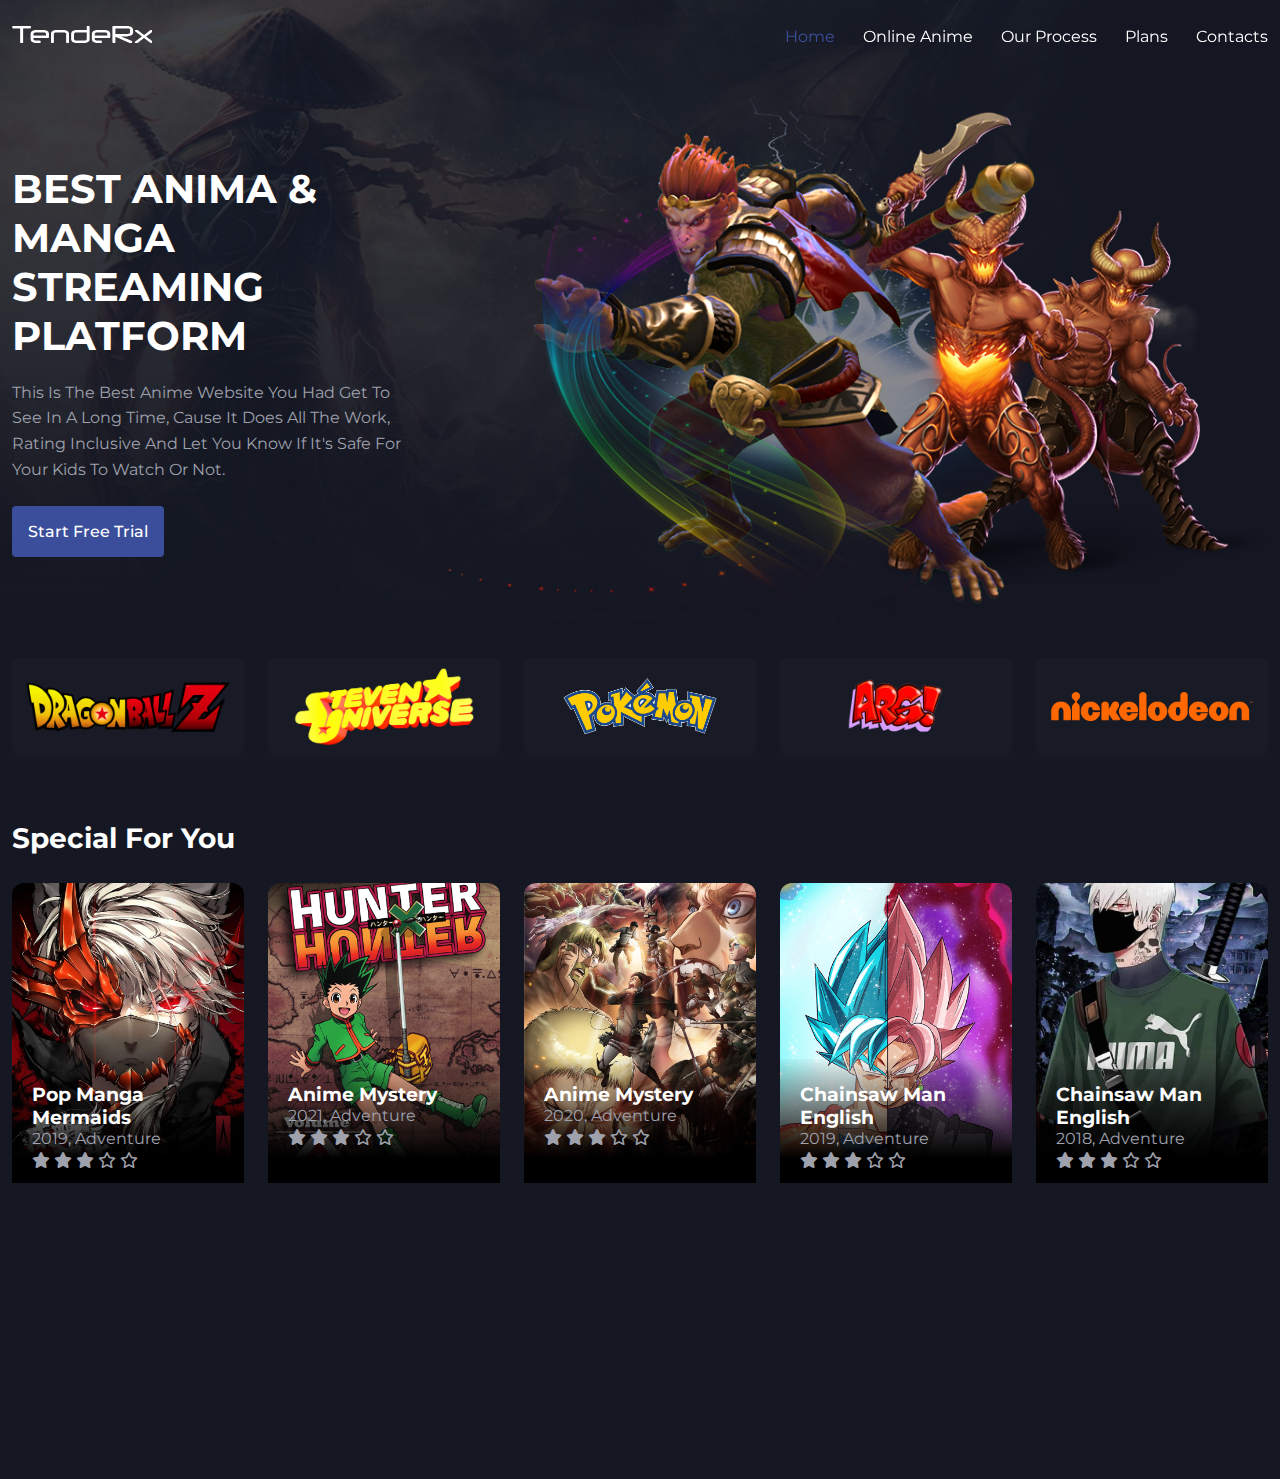
<file: anime website/index.html>
<!DOCTYPE html>
<html lang="en">
  <head>
    <meta charset="UTF-8" />
    <meta name="viewport" content="width=device-width, initial-scale=1.0" />

    <!--=============== FONT AWESOME ===============-->
    <link
      rel="stylesheet"
      href="https://cdnjs.cloudflare.com/ajax/libs/font-awesome/6.4.0/css/all.min.css"
    />

    <!--=============== SWIPER CSS ===============-->
    <link
      rel="stylesheet"
      href="https://cdn.jsdelivr.net/npm/swiper@9/swiper-bundle.min.css"
    />

    <!--=============== CSS ===============-->
    <link rel="stylesheet" href="assets/css/styles.css" />

    <title>Responsive anime website</title>
  </head>
  <body>
    <!--==================== HEADER ====================-->
    <header class="header" id="header">
      <nav class="nav container">
        <a href="index.html" class="nav__logo">
          <img src="assets/img/logo.png" alt="" class="nav__logo-img">
        </a>
        <div class="nav__menu" id="nav__menu">
          <ul class="nav__list">
            <li class="nav__item">
              <a href="#" class="nav__link active-link">Home</a>
            </li>
            <li class="nav__item">
              <a href="#" class="nav__link">Online Anime</a>
            </li>
            <li class="nav__item">
              <a href="#" class="nav__link">Our Process</a>
            </li>
            <li class="nav__item">
              <a href="#" class="nav__link">Plans</a>
            </li>
            <li class="nav__item">
              <a href="#" class="nav__link">Contacts</a>
            </li>
          </ul>
        </div>
      </nav>
    </header>

    <!--==================== MAIN ====================-->
    <main class="main">
      <!--==================== HOME ====================-->
      <section class="home">
        <div class="home__container container grid">
          <div class="home__content">
            <h1 class="home__title">
              BEST ANIMA & MANGA STREAMING PLATFORM
            </h1>
            <p class="home__description">This is the best anime website you had get to see in a long time,
               cause it does all the work, rating inclusive
              and let you know if it's safe for your kids to watch or not.
            </p>
            <a href="#" class="btn">Start Free Trial</a>
          </div>

          <img src="assets/img/home.png" alt="" class="home__img">
        </div>
      </section>

      <!--==================== BRAND ====================-->
      <section class="brand">
        <div class="swiper brand-swiper container">
          <div class="swiper-wrapper">
            <div class="brand__item swiper-slide">
              <img src="assets/img/logo-1.png" alt="" class="brand__logo">
            </div>
            <div class="brand__item swiper-slide">
              <img src="assets/img/logo-2.png" alt="" class="brand__logo">
            </div>
            <div class="brand__item swiper-slide">
              <img src="assets/img/logo-3.png" alt="" class="brand__logo">
            </div>
            <div class="brand__item swiper-slide">
              <img src="assets/img/logo-4.png" alt="" class="brand__logo">
            </div>
            <div class="brand__item swiper-slide">
              <img src="assets/img/logo-5.png" alt="" class="brand__logo">
            </div>
            <div class="brand__item swiper-slide">
              <img src="assets/img/logo-6.webp" alt="" class="brand__logo">
            </div>
          </div>
        </div>
      </section>

      <!--==================== SPECIAL ANIME ====================-->
      <section class="special__anime container section">
        <h2 class="section__title">Special For You</h2>

        <div class="swiper anime-swiper">
          <div class="swiper-wrapper">
            <div class="anime__item swiper-slide">
              <img src="assets/img/anime-1.jpg" alt="" class="anime__img">

              <div class="anime__data">
                <h3 class="anime__title">Pop Manga Mermaids</h3>
                <span class="anime__detail">2019, Adventure</span>

                <p class="anime__rating">
                  <i class="fa-solid fa-star"></i>
                  <i class="fa-solid fa-star"></i>
                  <i class="fa-solid fa-star"></i>
                  <i class="fa-regular fa-star"></i>
                  <i class="fa-regular fa-star"></i>
                </p>
              </div>
            </div>
            <div class="anime__item swiper-slide">
              <img src="assets/img/anime-2.png" alt="" class="anime__img">

              <div class="anime__data">
                <h3 class="anime__title">Anime Mystery</h3>
                <span class="anime__detail">2021, Adventure</span>

                <p class="anime__rating">
                  <i class="fa-solid fa-star"></i>
                  <i class="fa-solid fa-star"></i>
                  <i class="fa-solid fa-star"></i>
                  <i class="fa-regular fa-star"></i>
                  <i class="fa-regular fa-star"></i>
                </p>
              </div>
            </div>
            <div class="anime__item swiper-slide">
              <img src="assets/img/anime-3.jpg" alt="" class="anime__img">

              <div class="anime__data">
                <h3 class="anime__title">Anime Mystery</h3>
                <span class="anime__detail">2020, Adventure</span>

                <p class="anime__rating">
                  <i class="fa-solid fa-star"></i>
                  <i class="fa-solid fa-star"></i>
                  <i class="fa-solid fa-star"></i>
                  <i class="fa-regular fa-star"></i>
                  <i class="fa-regular fa-star"></i>
                </p>
              </div>
            </div>
            <div class="anime__item swiper-slide">
              <img src="assets/img/anime-4.png" alt="" class="anime__img">

              <div class="anime__data">
                <h3 class="anime__title">Chainsaw Man English</h3>
                <span class="anime__detail">2019, Adventure</span>

                <p class="anime__rating">
                  <i class="fa-solid fa-star"></i>
                  <i class="fa-solid fa-star"></i>
                  <i class="fa-solid fa-star"></i>
                  <i class="fa-regular fa-star"></i>
                  <i class="fa-regular fa-star"></i>
                </p>
              </div>
            </div>
            <div class="anime__item swiper-slide">
              <img src="assets/img/anime-5.jpg" alt="" class="anime__img">

              <div class="anime__data">
                <h3 class="anime__title">Chainsaw Man English</h3>
                <span class="anime__detail">2018, Adventure</span>

                <p class="anime__rating">
                  <i class="fa-solid fa-star"></i>
                  <i class="fa-solid fa-star"></i>
                  <i class="fa-solid fa-star"></i>
                  <i class="fa-regular fa-star"></i>
                  <i class="fa-regular fa-star"></i>
                </p>
              </div>
            </div>
            <div class="anime__item swiper-slide">
              <img src="assets/img/anime-6.jpeg" alt="" class="anime__img">

              <div class="anime__data">
                <h3 class="anime__title">Chainsaw Man English</h3>
                <span class="anime__detail">2018, Adventure</span>

                <p class="anime__rating">
                  <i class="fa-solid fa-star"></i>
                  <i class="fa-solid fa-star"></i>
                  <i class="fa-solid fa-star"></i>
                  <i class="fa-regular fa-star"></i>
                  <i class="fa-regular fa-star"></i>
                </p>
              </div>
            </div>
          </div>
        </div>
      </section>

      <!--==================== SUBSCRIPTION ====================-->
      <section class="subscription"></section>

      <!--==================== POPULAR ANIME ====================-->
      <section class="popular__anime container section"></section>

      <!--==================== TRENDING ANIME ====================-->
      <section class="trending__anime section"></section>
    </main>
      
    <!--==================== FOOTER ====================-->
    <footer class="footer"></footer>

    <!--=============== SWIPER JS ===============-->
    <script src="https://cdn.jsdelivr.net/npm/swiper@9/swiper-bundle.min.js"></script>

    <!--=============== MAIN JS ===============-->
    <script src="assets/js/main.js"></script>
  </body>
</html>
</file>
<file: anime website/assets/css/styles.css>
/*=============== GOOGLE FONTS ===============*/
@import url('https://fonts.googleapis.com/css2?family=Montserrat:wght@400;500;700&display=swap');

/*=============== VARIABLES CSS ===============*/
:root {
  --header-height: 3.5rem;

  /*========== Colors ==========*/
  /* Color mode HSL(hue, saturation, lightness) */
  --hue: 228;
  --first-color: hsl(var(--hue), 45%, 42%);
  --title-color: #fff;
  --text-color: hsl(var(--hue), 8%, 65%);
  --body-color: hsl(var(--hue), 26%, 11%);
  --container-color: hsl(var(--hue), 22%, 12%);
  --container-color-light: hsl(var(--hue), 21%, 14%);
  --border-color: hsl(var(--hue), 23%, 24%);
  --black: #000;

  /*========== Font and typography ==========*/
  /* .5rem = 8px | 1rem = 16px ... */
  --body-font: 'Montserrat', sans-serif;
  --big-font-size: 2.5rem;
  --h1-font-size: 1.75rem;
  --h2-font-size: 1.5rem;
  --h3-font-size: 1.25rem;
  --normal-font-size: 1rem;
  --small-font-size: 0.875rem;
  --smaller-font-size: 0.625rem;
   
  /*========== Font weight ==========*/
  --weight-400: 400;
  --weight-500: 500;
  --weight-700: 700;

  /*========== Transition ==========*/
  --transition: ease-in-out;
}

/*========== Responsive typography ==========*/
@media screen and (max-width: 992px) {
  :root {
    --big-font-size: 1.75rem;
    --h1-font-size: 1.5rem;
    --h2-font-size: 1.25rem;
    --h3-font-size: 1rem;
    --normal-font-size: 0.938rem;
    --small-font-size: 0.813;
  }
}

/*=============== BASE ===============*/
* {
  margin: 0;
  padding: 0;
  box-sizing: border-box;
}

body {
  background-color: var(--body-color);
  color: var(--text-color);
  font-family: var(--body-font);
  font-size: var(--normal-font-size);
}

h1,
h2,
h3,
h4 {
  color: var(--title-color);
  font-weight: var(--weight-700);
}

ul {
  list-style: none;
}

a {
  text-decoration: none;
}

p {
  line-height: 1.6;
}

img {
  max-width: 100%;
}

/*=============== REUSABLE CSS CLASSES ===============*/
.container {
  max-width: 1400px;
  margin-inline: auto;
  padding-inline: .75rem;
}

.grid {
  display: grid;
  gap: 1.5rem;
}

.section {
  padding-block: 4rem 3.5rem;
}

.section__title {
  font-size: var(--h1-font-size);
  margin-bottom: 1.75rem;
}

/*=============== HEADER & NAV ===============*/
.header {  
  position: fixed;
  top: 0;
  left: 0;
  width: 100%;
}

.nav{
  height: calc(var(--header-height) + 1rem);
  display: flex;  
  justify-content: space-between;
  align-items: center;
}

.nav__list {
  display: flex;
  column-gap: 1.75rem;
}

.nav__link {
  color: var(--title-color);
  transition: all 0.3s var(--transition);
}

/* Scroll header */

/* Active link */
.nav__link:hover,
.active-link {
  color: var(--first-color);
}

/*=============== HOME ===============*/
.home {
  background-image: url(../img/bg.jpg);
  background-size: cover;
  background-position: center;
  padding-block: 6rem 2rem;
}

.home__title {
  font-size: var(--big-font-size);
  text-transform: uppercase;
}

.home__description {
  margin-block: 1.25rem 1.5rem;
}
.home__container {
  grid-template-columns: 4fr 8fr;
  align-items: center;
  text-transform: capitalize;
}

/*=============== BUTTON ===============*/
.btn {
  display: inline-block;
  background-color: var(--first-color);
  color: var(--title-color);
  padding: 1rem;
  font-weight: var(--weight-500);
  border-radius: 0.25rem;
}

/*=============== BRAND ===============*/
.brand__item {
  background-color: var(--container-color);
  height: 100px;
  border-radius: .5rem;
  display: grid;
  place-items: center;
}

.brand__logo {
  width: 88%;
}

/*=============== ANIME ===============*/
.anime__item {
  position: relative;
  cursor: pointer;
  overflow: hidden;
  border-top-left-radius: 0.75rem;
  border-top-right-radius: 0.75rem;
}

.anime__img {
  width: 100%;
  height: 300px;  
  object-fit: cover;
  vertical-align: middle;
  transition: all 0.5s var(--transition);
}

.anime__item:hover .anime__img {
  transform: scale(1.1);
}

.anime__data {  
  position: absolute;
  left: 0;
  bottom: 0;
  background: linear-gradient(0deg, var(--black) 20%, 
  hsla(0, 0%, 22%, 0.04) 100% 
  );
  width: 100%;
  height: 124px;
  padding: 1.5rem 1.25rem 0;
}

/*=============== SUBSCRIPTION ===============*/

/*=============== TRENDING ANIME ===============*/

/*=============== FOOTER ===============*/

/*=============== BREAKPOINTS ===============*/
/* For large devices */
@media screen and (max-width: 1400px) {
}

@media screen and (max-width: 1200px) {
}

/* For medium devices */
@media screen and (max-width: 992px) {
}

@media screen and (max-width: 768px) {
}

/* For small devices */
@media screen and (max-width: 576px) {
}

@media screen and (max-width: 450px) {
}
</file>
